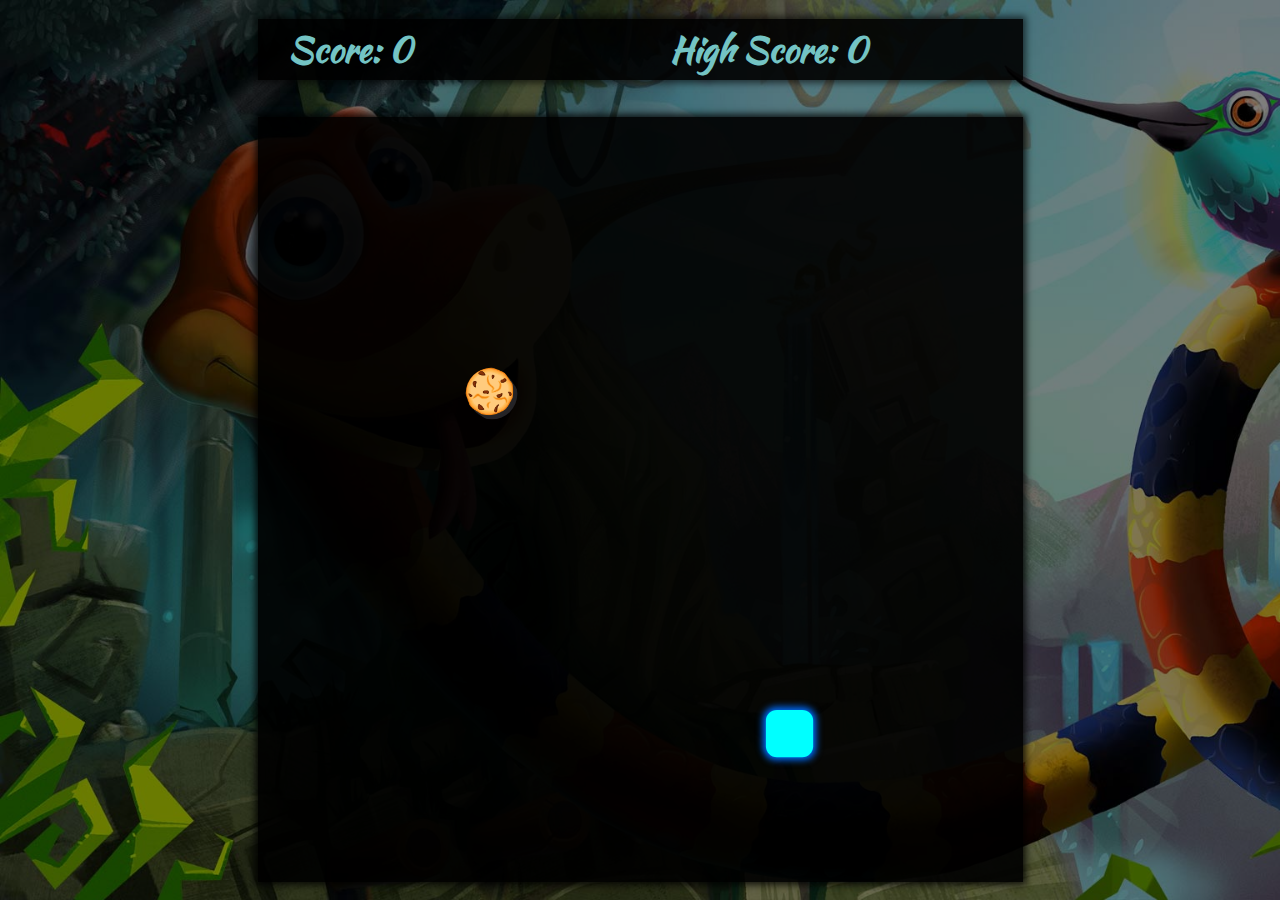
<file: SnakeGame/index.html>
<!DOCTYPE html>
<html lang="en">
<head>
    <meta charset="UTF-8">
    <meta http-equiv="X-UA-Compatible" content="IE=edge">
    <meta name="viewport" content="width=device-width, initial-scale=1.0">
    <title>Snake Game</title>
    <link rel="stylesheet" href="css/style.css">
</head>
<body>

    <div class="popup-rules">

<p>Hey, beautiful human! You have to feed this snake who's addicted to cocaine fuelled cookies but <span>BEWARE,</span> he often loses control while havin' them!
</p>
<button class="btn">
    <span></span>
    <span></span>
    <span></span>
    <span></span>Play
</button>
    </div>


    <div class="popup">
     <div class="popup-content">
         <div class="img">
            <h1>Game Over!</h1>
        <div><img src="./img/sadpepe.png" alt="">
        </div>
    </div>
   
        <h2>Score: 0 </h2>
    </div>
    <div class="btns">
        <button class="restart">
            <span></span>
            <span></span>
            <span></span>
            <span></span>
            Restart</button>
            <a href="../index.html">
            <span></span>
            <span></span>
            <span></span>
            <span></span>Quit</a>
        </div>
        </div>
    <div class="body">
        <div class="side-bar">
        <div id="scoreBox">Score: 0</div>
        <div id="hiscoreBox">High Score: 0</div>
        </div>
        <div id="board"></div>
    </div>
</body>
<script src="js/index.js"></script>
</html>
</file>
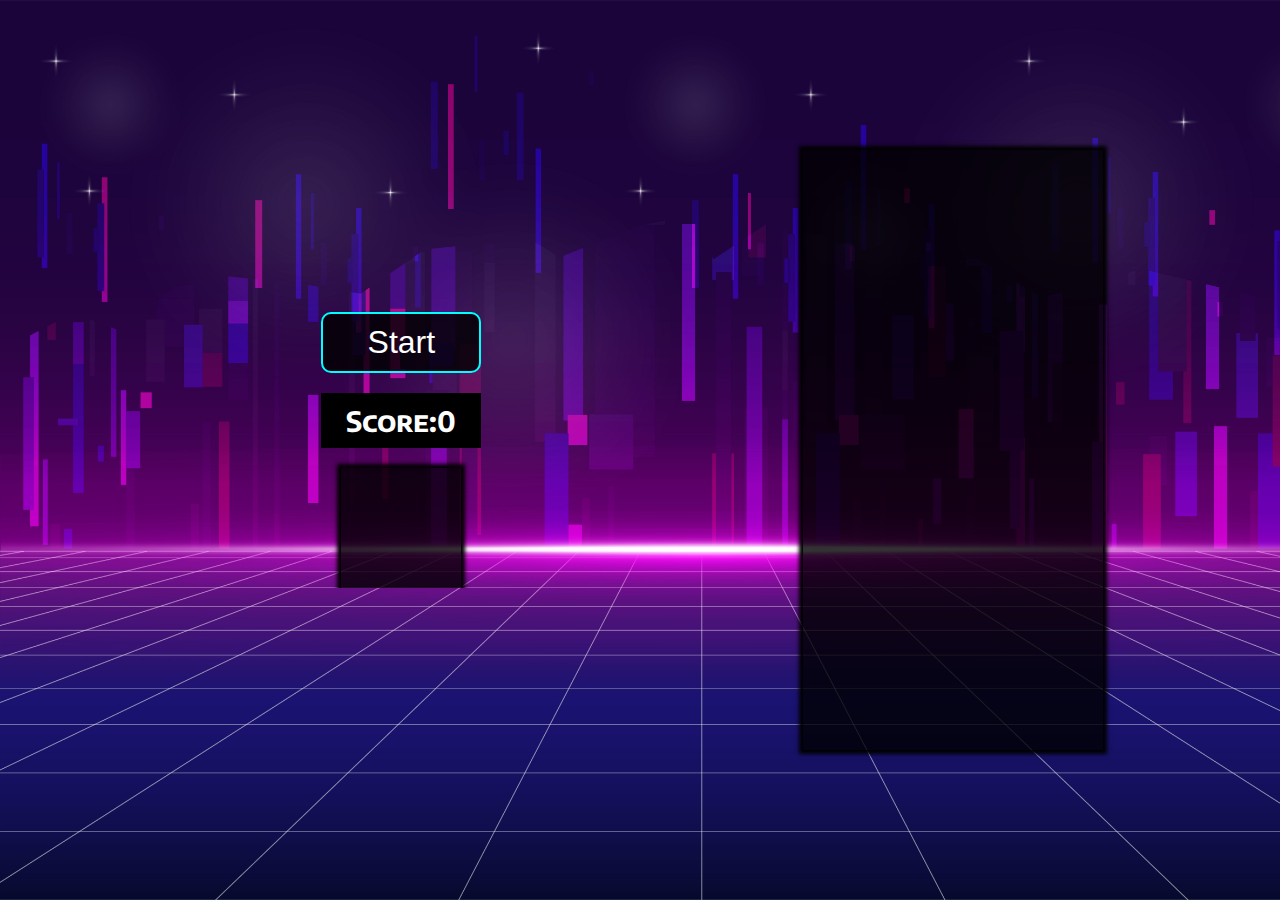
<file: Tetris/index.html>
<!DOCTYPE html>
<html lang="en" dir="ltr">
  <head>
    <meta charset="utf-8">
    <script src="script.js" charset="utf-8"></script>
    
    <link rel="stylesheet" href="style.css"></link>
    <title>Tetris</title>
  </head>
  <body>
    <div class="popup">
      <h1 class="heading">Gameover!!</h1>
      <h2>Score:</h2>
      <div class="btn-wrap">
   <a href='index.html' class="restart">Restart</a>
    <a href='../index.html' class="quit">Quit</a>
  </div>
  </div>

    <div class="container">
      
      <div class="score-play">
      

        <div class="sec">
            <button id="start-button">Start</button>
            <h3>Score:<span id="score">0</span></h3>
          </div>
    
            <div class="mini-grid">
              <div></div>
              <div></div>
              <div></div>
              <div></div>
              <div></div>
              <div></div>
              <div></div>
              <div></div>
              <div></div>
              <div></div>
              <div></div>
              <div></div>
              <div></div>
              <div></div>
              <div></div>
              <div></div>
            </div>
          </div>
      
      <div class="grid">
        <div></div>
        <div></div>
        <div></div>
        <div></div>
        <div></div>
        <div></div>
        <div></div>
        <div></div>
        <div></div>
        <div></div>
        <div></div>
        <div></div>
        <div></div>
        <div></div>
        <div></div>
        <div></div>
        <div></div>
        <div></div>
        <div></div>
        <div></div>
        <div></div>
        <div></div>
        <div></div>
        <div></div>
        <div></div>
        <div></div>
        <div></div>
        <div></div>
        <div></div>
        <div></div>
        <div></div>
        <div></div>
        <div></div>
        <div></div>
        <div></div>
        <div></div>
        <div></div>
        <div></div>
        <div></div>
        <div></div>
        <div></div>
        <div></div>
        <div></div>
        <div></div>
        <div></div>
        <div></div>
        <div></div>
        <div></div>
        <div></div>
        <div></div>
        <div></div>
        <div></div>
        <div></div>
        <div></div>
        <div></div>
        <div></div>
        <div></div>
        <div></div>
        <div></div>
        <div></div>
        <div></div>
        <div></div>
        <div></div>
        <div></div>
        <div></div>
        <div></div>
        <div></div>
        <div></div>
        <div></div>
        <div></div>
        <div></div>
        <div></div>
        <div></div>
        <div></div>
        <div></div>
        <div></div>
        <div></div>
        <div></div>
        <div></div>
        <div></div>
        <div></div>
        <div></div>
        <div></div>
        <div></div>
        <div></div>
        <div></div>
        <div></div>
        <div></div>
        <div></div>
        <div></div>
        <div></div>
        <div></div>
        <div></div>
        <div></div>
        <div></div>
        <div></div>
        <div></div>
        <div></div>
        <div></div>
        <div></div>
        <div></div>
        <div></div>
        <div></div>
        <div></div>
        <div></div>
        <div></div>
        <div></div>
        <div></div>
        <div></div>
        <div></div>
        <div></div>
        <div></div>
        <div></div>
        <div></div>
        <div></div>
        <div></div>
        <div></div>
        <div></div>
        <div></div>
        <div></div>
        <div></div>
        <div></div>
        <div></div>
        <div></div>
        <div></div>
        <div></div>
        <div></div>
        <div></div>
        <div></div>
        <div></div>
        <div></div>
        <div></div>
        <div></div>
        <div></div>
        <div></div>
        <div></div>
        <div></div>
        <div></div>
        <div></div>
        <div></div>
        <div></div>
        <div></div>
        <div></div>
        <div></div>
        <div></div>
        <div></div>
        <div></div>
        <div></div>
        <div></div>
        <div></div>
        <div></div>
        <div></div>
        <div></div>
        <div></div>
        <div></div>
        <div></div>
        <div></div>
        <div></div>
        <div></div>
        <div></div>
        <div></div>
        <div></div>
        <div></div>
        <div></div>
        <div></div>
        <div></div>
        <div></div>
        <div></div>
        <div></div>
        <div></div>
        <div></div>
        <div></div>
        <div></div>
        <div></div>
        <div></div>
        <div></div>
        <div></div>
        <div></div>
        <div></div>
        <div></div>
        <div></div>
        <div></div>
        <div></div>
        <div></div>
        <div></div>
        <div></div>
        <div></div>
        <div></div>
        <div></div>
        <div></div>
        <div></div>
        <div></div>
        <div></div>
        <div></div>
        <div></div>
        <div></div>
        <div></div>
        <div></div>
        <div></div>
        <div></div>
        <div class="taken"></div>
        <div class="taken"></div>
        <div class="taken"></div>
        <div class="taken"></div>
        <div class="taken"></div>
        <div class="taken"></div>
        <div class="taken"></div>
        <div class="taken"></div>
        <div class="taken"></div>
        <div class="taken"></div>
      </div>


      
 </div>
  </body>
</html
</file>
<file: SnakeGame/css/style.css>
@import url("https://fonts.googleapis.com/css2?family=Kaushan+Script&display=swap");
* {
  padding: 0;
  margin: 0;
}

body {
  position: relative;
  font-family: "Kaushan Script", cursive;
}

.body {
  background-image: url(../img/bg.jpg);

  min-height: 100vh;
  background-size: cover;
  background-repeat: no-repeat;

  position: relative;
  display: flex;
  flex-direction: column;
  justify-content: space-around;
  align-items: center;
}
.body::after {
  content: "";
  position: absolute;
  top: 0;
  left: 0;
  bottom: 0;
  right: 0;
  background: rgba(0, 0, 0, 0.5);
}

.side-bar {
  padding: 5px 0;
  width: 85vmin;
  z-index: 3;
  display: flex;

  background: rgba(0, 0, 0, 0.9);
  color: rgb(116, 196, 196);
  box-shadow: 0px 0px 7px 3px rgba(0, 0, 0, 0.6);
  font-size: 35px;
  font-weight: bold;
}
#scoreBox,
#hiscoreBox {
  margin-left: 30px;
  width: 50%;
}

#board {
  /* background-image: url(/img/board.jpg); */
  background: rgba(0, 0, 0, 0.92);
  width: 85vmin;
  height: 85vmin;
  box-shadow: 0px 0px 7px 3px rgba(0, 0, 0, 0.8);
  display: grid;
  grid-template-rows: repeat(18, 1fr);
  grid-template-columns: repeat(18, 1fr);
  z-index: 3;
}

.head {
  transform: scale(1.1);
  z-index: 5;
  border-radius: 10px;

  background: cyan;
  box-shadow: 0px 0px 7px 2px rgb(0, 110, 255);
}

.snake {
  z-index: 5;
  transform: scale(0.95);
  border-radius: 5px;
  background: #000;
  box-shadow: 0px 0px 7px 3px cyan;
}

.food {
  background-image: url(../img/food.png);
  position: relative;
  z-index: 4;
  background-size: cover;
  transform: scale(1.2);
  border-radius: 50%;
  /* box-shadow: 0px 0px 7px rgb(255, 230, 0); */
}

.popup {
  background: #bdc3c7; /* fallback for old browsers */
  background: -webkit-linear-gradient(
    to right,
    #2c3e50,
    #bdc3c7
  ); /* Chrome 10-25, Safari 5.1-6 */
  background: linear-gradient(
    to right,
    #2c3e50,
    #bdc3c7
  ); /* W3C, IE 10+/ Edge, Firefox 16+, Chrome 26+, Opera 12+, Safari 7+ */

  opacity: 0;

  position: absolute;
  z-index: 10;
  width: 600px;
  height: 300px;
  top: 50%;
  left: 50%;
  border-radius: 20px;
  transform: translate(-50%, -50%) scale(0);
  transition: transform 400ms 200ms ease-in-out, opacity 400ms 200ms ease-in-out;
  display: flex;
  flex-direction: column;
  justify-content: space-around;
  align-items: center;
}
.popup h1 {
  z-index: 12;
  color: rgb(24, 24, 83);
  font-size: 60px;
  margin-bottom: 20px;
}
.popup .restart,
.popup a {
  font-family: "Kaushan Script", cursive;
  position: relative;
  z-index: 12;
  font-size: 30px;
  text-decoration: none;
  color: white;
  background: #000;
  padding: 10px 25px;
  margin-bottom: 20px;
  margin-right: 20px;
  cursor: pointer;
  border: none;
  transform: all 300ms ease-in-out;
  transition-delay: 300ms;
}
.popup h2 {
  z-index: 12;
  text-align: center;
  color: rgb(203, 218, 218);
  text-shadow: 0 2px crimson;
}
img {
  padding: 8px 40px;
  width: 95px;
}
.img {
  display: flex;
}

.popup-rules {
  background: #bdc3c7; /* fallback for old browsers */
  background: -webkit-linear-gradient(
    to right,
    #2c3e50,
    #bdc3c7
  ); /* Chrome 10-25, Safari 5.1-6 */
  background: linear-gradient(
    to right,
    #2c3e50,
    #bdc3c7
  ); /* W3C, IE 10+/ Edge, Firefox 16+, Chrome 26+, Opera 12+, Safari 7+ */

  opacity: 0;

  position: absolute;
  z-index: 10;
  width: 650px;
  height: 275px;
  top: 50%;

  left: 50%;
  padding: 20px 30px;
  border-radius: 20px;
  transform: translate(-50%, -50%) scale(0);
  transition: transform 400ms 200ms ease-in-out, opacity 400ms 200ms ease-in-out;
  display: flex;
  flex-direction: column;
  justify-content: space-around;
  align-items: center;
}

.popup-rules span {
  color: rgb(224, 10, 53);
  text-shadow: 1px 2px black;
}
.popup-rules .btn {
  font-family: "Kaushan Script", cursive;
  position: relative;
  z-index: 13;
  font-size: 22px;
  color: rgb(211, 211, 211);
  display: inline-block;
  background: black;
  border: none;
  cursor: pointer;
  padding: 10px 25px;
  transition: all 300ms ease-in-out;
  transition-delay: 300ms;
}
.popup-rules p {
  z-index: 12;
  text-align: center;
  font-size: 28px;
  text-shadow: 0 1px black;
  color: rgb(16, 16, 66);
  pointer-events: none;
  letter-spacing: 1px;
}
.popup-rules strong {
  font-weight: bolder;
  color: crimson;
  text-shadow: 0px 2px black;
}
.btn:hover {
  color: white;
  background: rgb(9, 9, 80);
  transition-delay: 400ms;
}
.restart:hover,
a:hover {
  color: white;
  background: rgb(9, 9, 80);
  transition-delay: 400ms;
}

button span,
a span {
  position: absolute;
  display: block;
  background: cyan;
}

button span:nth-child(1),
a span:nth-child(1) {
  left: 0;
  bottom: 0;
  width: 2px;
  height: 100%;
  background: cyan;
  transform: scaleY(0);
  transform-origin: bottom;

  transition: transform 400ms ease-in-out;
}

button:hover span:nth-child(1),
a:hover span:nth-child(1) {
  transform: scaleY(1);
  transform-origin: bottom;

  transition: transform 400ms;
}

button span:nth-child(2),
a span:nth-child(2) {
  top: 0;
  left: 0;
  width: 100%;
  height: 2px;
  background: cyan;
  transform: scaleX(0);
  transform-origin: right;
  transition: transform 400ms ease-in-out;
}

button:hover span:nth-child(2),
a:hover span:nth-child(2) {
  transform: scaleX(1);
  transform-origin: right;

  transition: transform 400ms;
}
button span:nth-child(3),
a span:nth-child(3) {
  right: 0;
  bottom: 0;
  width: 2px;
  height: 100%;
  background: cyan;
  transform: scaleY(0);
  transform-origin: top;
  transition: transform 300ms ease-in-out;
}

button:hover span:nth-child(3),
a:hover span:nth-child(3) {
  transform: scaleY(1);
  transform-origin: top;
  transition: transform 400ms;
}
button span:nth-child(4),
a span:nth-child(4) {
  left: 0;
  bottom: 0;
  height: 2px;
  width: 100%;
  background: cyan;
  transform: scaleX(0);
  transform-origin: left;

  transition: transform 400ms ease-in-out;
}

button:hover span:nth-child(4),
a:hover span:nth-child(4) {
  transform: scaleX(1);
  transform-origin: left;
  transition: transform 400ms;
}
</file>
<file: Tetris/style.css>
@import url("https://fonts.googleapis.com/css2?family=Encode+Sans+SC&display=swap");

* {
  padding: 0;
  margin: 0;
  box-sizing: border-box;
  overflow: hidden;
}
body {
  font-family: "Encode Sans SC", sans-serif;
  justify-content: center;
  align-items: center;
  background: url(./game.jpg);
  background-size: cover;
}

.container {
  margin: auto;
  height: 100vh;
  min-width: 70vw;
  display: flex;
  align-items: center;
  justify-content: space-evenly;
}

.grid {
  width: 300px;
  height: 600px;
  display: flex;
  flex-wrap: wrap;
  box-shadow: 0px 0px 4px 4px rgba(0, 0, 0, 1);
  background: rgba(0, 0, 0, 0.8);
  background-size: cover;
}

.grid div {
  height: 30px;
  width: 30px;
}

.tetromino {
  background: crimson;
  box-shadow: 0px 0px 4px rgba(0, 0, 0, 0.6);
}

.score-play {
  display: flex;
  flex-direction: column;
  align-items: center;
  justify-content: flex-start;
  min-width: 35vw;
}

h3 {
  width: 160px;
  text-align: center;
  margin-top: 20px;
  font-size: 28px;
  background: black;
  color: white;
  padding: 10px 15px;
  margin-bottom: 20px;

  font-family: "Encode Sans SC", sans-serif;
}

#start-button {
  width: 100%;
  font-size: 32px;
  border: none;
  border-radius: 10px;
  background: rgba(0, 0, 0, 0.8);
  border: 2px solid cyan;
  color: white;
  padding: 10px 15px;
  cursor: pointer;
  transition: all 300ms ease-in-out;
  animation: border 500ms infinite alternate ease-in-out;
}

#start-button:hover {
  background: black;
  border: 2px solid purple;
  animation: hover 500ms infinite alternate ease-in-out;
}

@keyframes border {
  50% {
    border: 2px solid pink;
  }
  100% {
    border: 2px solid yellow;
  }
}

@keyframes hover {
  100% {
    border: 2px solid purple;
  }
}
.mini-grid {
  display: flex;
  justify-content: center;
  align-items: center;
  background: rgba(0, 0, 0, 0.8);
  width: 120px;
  height: 120px;
  display: flex;
  flex-wrap: wrap;
  background: rgba(0, 0, 0, 0.8);
  background-size: cover;
  box-shadow: 0px 0px 4px 4px rgba(0, 0, 0, 1);
}

.mini-grid div {
  height: 30px;
  width: 30px;
}

.popup {
  background: rgba(0, 0, 0, 0.8);
  position: absolute;
  z-index: 10;
  width: 600px;
  height: 300px;
  top: 50%;
  left: 50%;
  border-radius: 20px;
  opacity: 0;
  transform: translate(-50%, -50%) scale(0);
  transition: transform 400ms 200ms ease-in-out, opacity 400ms 200ms ease-in-out;
  display: flex;
  flex-direction: column;
  justify-content: space-around;
  align-items: center;
  border: 1px cyan solid;
  box-shadow: 0px 0px 7px rgba(14, 192, 192, 0.5);
}
.popup h1 {
  color: crimson;
  font-size: 50px;
  text-shadow: 0px 1px blue;
}

.popup h2 {
  color: white;
  font-size: 25px;
}
.btn-wrap {
  display: flex;
}
.btn-wrap a {
  text-decoration: none;
  padding: 10px 15px;
  font-size: 20px;
  border: 2px solid cyan;
  margin-right: 20px;
  border-radius: 20px;
  color: cyan;
  transition: color 300ms ease-in-out, border 300ms ease-in-out;
}
.btn-wrap a:hover {
  color: rgb(12, 120, 182);
  border: rgb(12, 120, 182) 2px solid;
}
</file>
